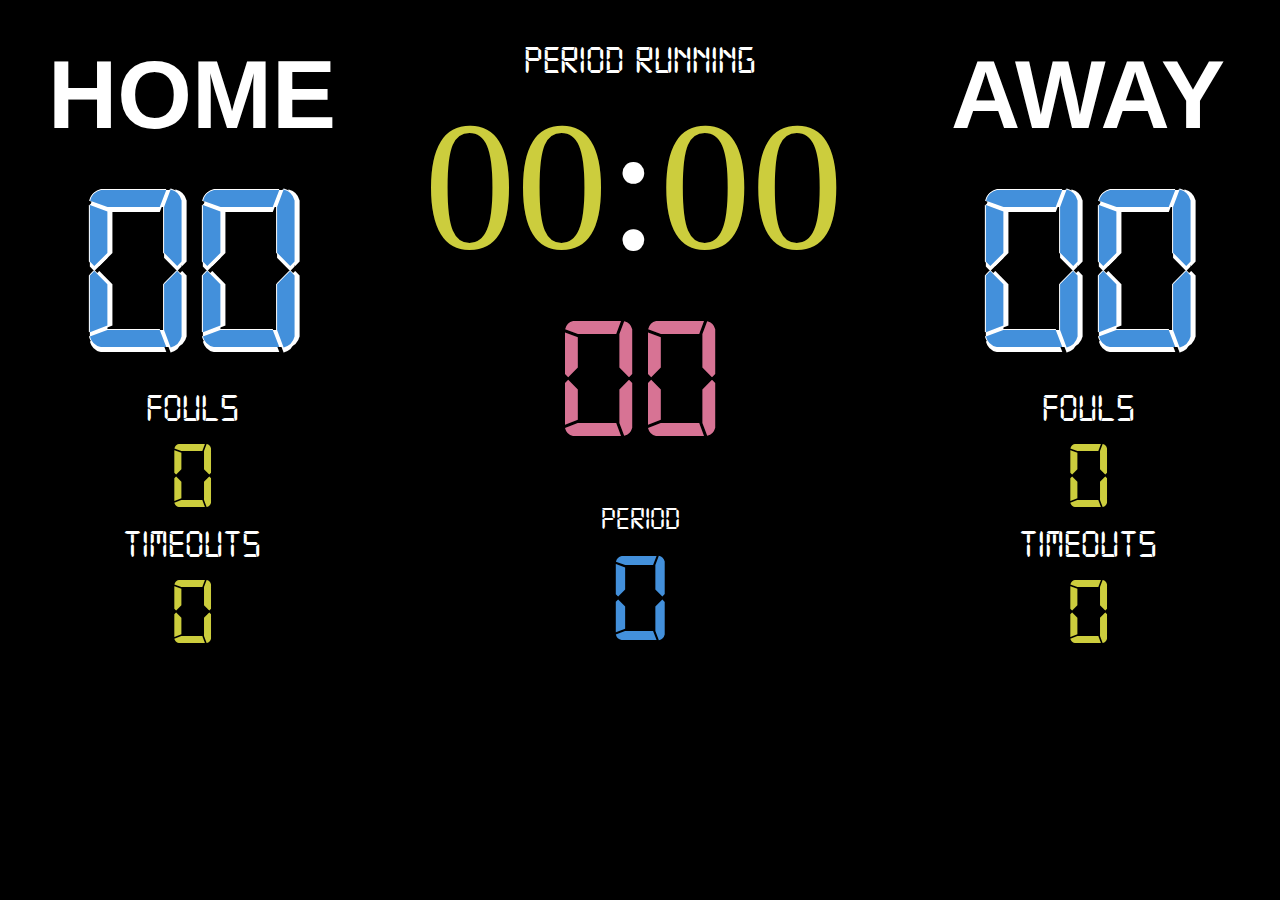
<file: index.html>
<!DOCTYPE html>
<html lang="en">

<head>
    <meta charset="UTF-8">
    <meta http-equiv="X-UA-Compatible" content="IE=edge">
    <meta name="viewport" content="width=device-width, initial-scale=1.0">
    <title>Document</title>
    <link rel="stylesheet" href="style.css">
</head>

<body>
    <div class="container">
        <div class="d-flex">



            <div class="leftpane">
                <div class="name">
                    HOME
                </div>
                <div class="scores" id="home_scores">
                    00
                </div>
                <div class="name_2">
                    FOULS
                </div>
                <div class="name_3" id="home_fouls">
                    0
                </div>
                <div class="name_2">
                    TIMEOUTS
                </div>
                <div class="name_3" id="home_time_out">
                    0
                </div>

            </div>



            <div class="middlepane centered">
                <div class="name_2">
                    PERIOD RUNNING
                </div>

                <div class="timer">
                    <span id="mins">00</span> <span style="color: white;">:</span><span id="seconds">00</span>
                </div>
                <div class="name_4" id="second2s">
                    00
                </div>
                <br>
                <br>
                <div class="name_5">
                    PERIOD
                </div>

                <div class="name_6" id="period">
                    0
                </div>

            </div>






            <div class="rightpane">
                <div class="name">
                    AWAY
                </div>
                <div class="scores" id="away_scores">
                    00
                </div>
                <div class="name_2">
                    FOULS
                </div>
                <div class="name_3" id="away_fouls">
                    0
                </div>
                <div class="name_2">
                    TIMEOUTS
                </div>
                <div class="name_3" id="away_time_out">
                    0
                </div>

            </div>




        </div>
    </div>
</body>
<script src="reconnecting-websocket.js"></script>
<script language="javascript" src="script.js"></script>

</html>
</file>
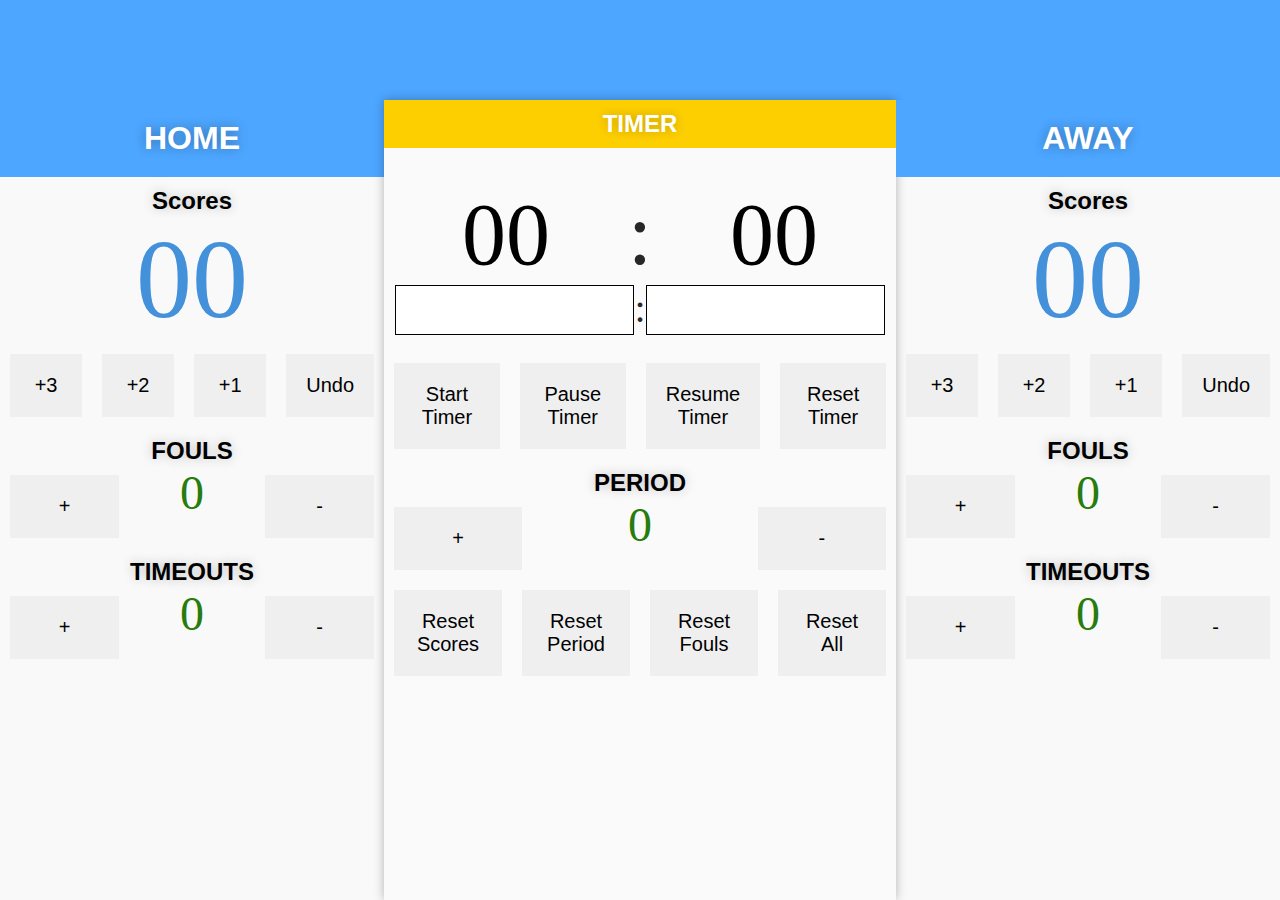
<file: backend/index.html>
<!DOCTYPE html>
<html lang="en">

<head>
    <meta charset="UTF-8">
    <meta http-equiv="X-UA-Compatible" content="IE=edge">
    <meta name="viewport" content="width=device-width, initial-scale=1.0">
    <title>Document</title>
    <link rel="stylesheet" href="style.css">
</head>

<body>
    <div class="container">
        <div class="toppane">

        </div>
        <div class="d-flex">



            <div class="leftpane">
                <div class="title1">
                    HOME
                </div>
                <div class="title2">
                    Scores
                </div>
                <div class="scores" id="home_scores">
                    00
                </div>
                <div class="other_number">
                    <button onclick="add3Points('home')"> +3 </button> <button onclick="add2Points('home')"> +2 </button> <button onclick="add1Points('home')"> +1 </button> <button  onclick="undoPoints('home')"> Undo </button>
                </div>
                <div class="title2">
                    FOULS
                </div>
                <div class="other_number">
                    <button onclick="addFouls('home')"> + </button>
                    <div style="width: -webkit-fill-available;
                 text-align: -webkit-center;" id="home_fouls">0</div> <button onclick="reduceFouls('home')"> - </button>
                </div>
                <div class="title2">
                    TIMEOUTS
                </div>
                <div class="other_number">
                    <button onclick="addTimeOuts('home')"> + </button>
                    <div style="width: -webkit-fill-available;
                    text-align: -webkit-center;" id="home_time_out">0</div> <button onclick="reduceTimeOuts('home')"> - </button>
                </div>

            </div>



            <div class="middlepane centered">
                <div class="title2" style="    background-color: #fecf00;
                padding: 10px;
                color: rgb(255, 255, 255);">

                    TIMER
                </div>
                <br>
                <br>
                <div class="timer">
                    <span id="mins">00</span> <span style="color: rgb(40, 39, 39);">:</span><span id="seconds">00</span>
                </div>
                <div style="display: flex;width:fit-content;margin: auto;height: 50px;">
                    <input type="number" id="input_mins"><span style="color: rgb(40, 39, 39);font-size: 2.5em;">:</span> <input
                        type="number" id="input_secs">
                </div>
                <br>
                <div class="other_number">
                    <button onclick="timerSet()"> Start Timer </button> <button onclick="timerPause()"> Pause Timer</button> <button onclick="timerResume()"> Resume Timer </button>
                    <button onclick=" timerReset()"> Reset Timer </button>
                </div>
                <div class="title2">
                    PERIOD
                </div>

                <div class="other_number">
                    <button onclick="addPeriods()"> + </button>
                    <div style="width: -webkit-fill-available;
                    text-align: -webkit-center;" id="period">0</div> <button onclick="reducePeriods()"> - </button>
                </div>


                <div class="other_number">
                    <button onclick="resetScores()"> Reset Scores </button> <button onclick="resetPeriod()"> Reset
                        Period</button> <button onclick="resetFouls()"> Reset Fouls </button> <button
                        onclick="resetAll()"> Reset All </button>
                </div>

            </div>





            <div class="rightpane">
                <div class="title1">
                    AWAY
                </div>
                <div class="title2">
                    Scores
                </div>
                <div class="scores" id="away_scores">
                    00
                </div>
                <div class="other_number">
                    <button onclick="add3Points('away')"> +3 </button> <button onclick="add2Points('away')"> +2 </button> <button onclick="add1Points('away')"> +1 </button> <button  onclick="undoPoints('away')"> Undo </button>
                </div>
                <div class="title2">
                    FOULS
                </div>
                <div class="other_number">
                    <button onclick="addFouls('away')"> + </button>
                    <div style="width: -webkit-fill-available;
                 text-align: -webkit-center;" id="away_fouls">0</div> <button onclick="reduceFouls('away')"> - </button>
                </div>
                <div class="title2">
                    TIMEOUTS
                </div>
                <div class="other_number">
                    <button onclick="addTimeOuts('away')"> + </button>
                    <div style="width: -webkit-fill-available;
                    text-align: -webkit-center;" id="away_time_out">0</div> <button onclick="reduceTimeOuts('away')"> - </button>
                </div>           
            </div>




        </div>
    </div>
</body>
<script src="reconnecting-websocket.js"></script>
<script language="javascript" src="script.js"></script>

</html>
</file>
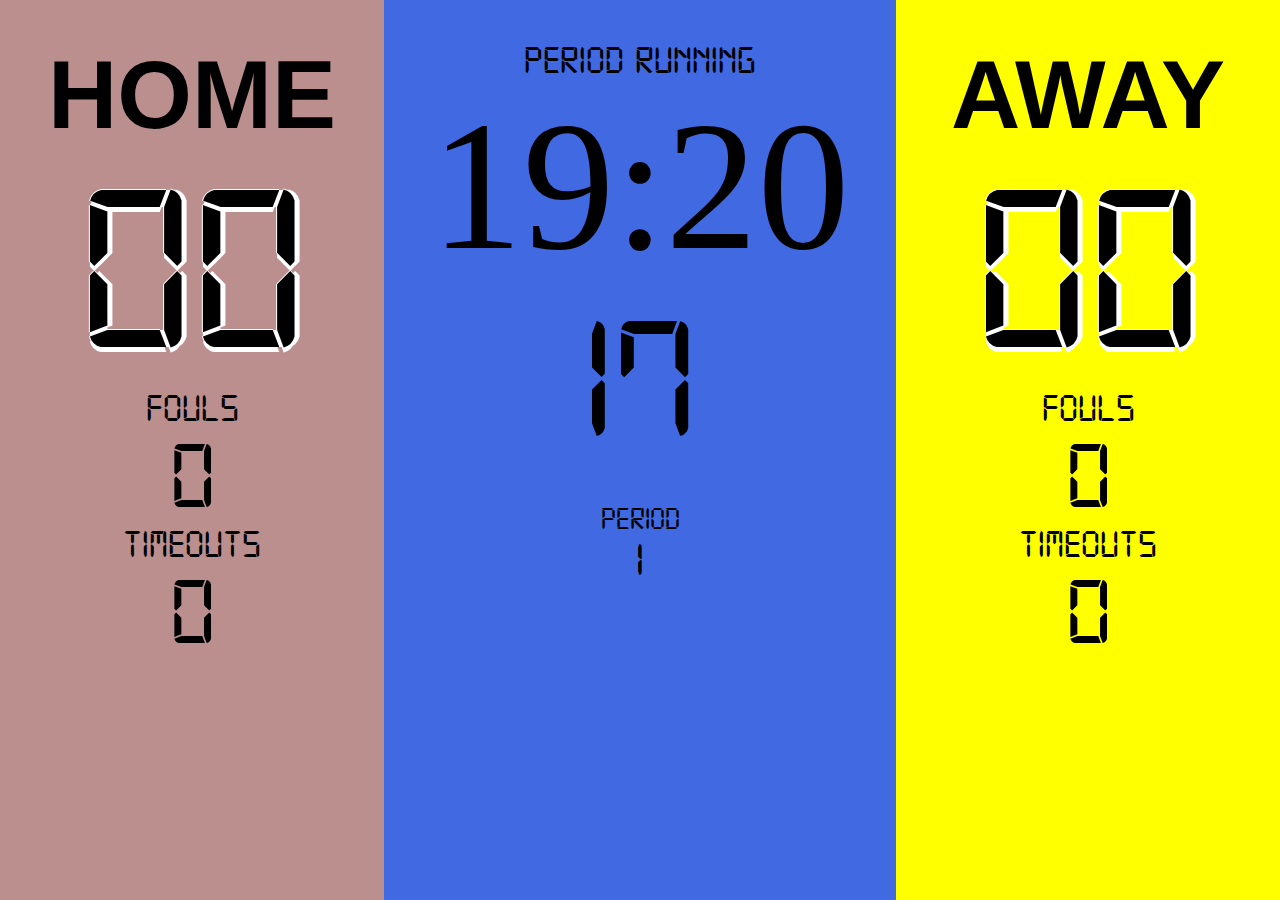
<file: sample.html>
<!DOCTYPE html>
<html lang="en">

<head>
    <meta charset="UTF-8">
    <meta http-equiv="X-UA-Compatible" content="IE=edge">
    <meta name="viewport" content="width=device-width, initial-scale=1.0">
    <title>Document</title>
    <style>
        .container {
            width: 100%;
            height: 100vh;
        }
        *{
            padding: 0;
            margin: 0;
        }

        .toppane {
            width: 100%;
            height: 100px;
            background-color: #4da6ff;
        }

        .leftpane {
            width: 30%;
            height: 100vh;
            background-color: rosybrown;
        }

        .middlepane {
            width: 40%;
            height: 100vh;
            background-color: royalblue;
        }
       
        .rightpane {
            width: 30%;
            height: 100vh;
            background-color: yellow;
        }
        .rightpane, .middlepane, .leftpane 
        {
            padding: 40px;
            box-sizing: border-box;
        }

        body {
            margin: 0 !important;
        }

        .d-flex {
            display: flex;
        }


        @font-face {
            font-family: 'digital';
            font-style: normal;
            font-weight: 400;
            src: local('Digital'), url(../fonts/digital-7.ttf) format('truetype');
        }

        @font-face {
            font-family: 'digital2';
            font-style: normal;
            font-weight: 400;
            src: local('Digital2'), url(../fonts/digital-2.ttf) format('truetype');
        }


        .scores {
            font-family: 'digital';
            width: -webkit-fill-available;
            text-align: -webkit-center;
            font-size: 15em;
            text-shadow: -1px 0 white, 0 5px white, 5px 0 white, 0 -1px white;
        }

        .name {
            width: -webkit-fill-available;
            text-align: -webkit-center;
            font-size: 6em;
            font-weight: bolder;
            font-family: 'Lucida Sans', 'Lucida Sans Regular', 'Lucida Grande', 'Lucida Sans Unicode', Geneva, Verdana, sans-serif;
        }

        .name_2 {
            font-family: 'digital';
            width: -webkit-fill-available;
            text-align: -webkit-center;
            font-size: 2.5em;
        }

        .name_3 {
            font-family: 'digital';
            width: -webkit-fill-available;
            text-align: -webkit-center;
            font-size: 6em;
        }
        .name_4{
            font-family: 'digital';
            width: -webkit-fill-available;
            text-align: -webkit-center;
            font-size: 11em;  
        }
        .timer {
          
            width: -webkit-fill-available;
            text-align: -webkit-center;
            font-size: 11.5em;
        }
        .name_5{
            font-family: 'digital';
            width: -webkit-fill-available;
            text-align: -webkit-center;
            font-size:2em;   
        }
        .name_6{
            font-family: 'digital';
            width: -webkit-fill-available;
            text-align: -webkit-center;
            font-size:3em;   
        }

    </style>
</head>

<body>
    <div class="container">
        <div class="d-flex">


            <div class="leftpane">
                <div class="name">
                    HOME
                </div>
                <div class="scores" id="home_scores">
                    00
                </div>
                <div class="name_2">
                    FOULS
                </div>
                <div class="name_3" id="home_fouls">
                    0
                </div>
                <div class="name_2">
                    TIMEOUTS
                </div>
                <div class="name_3" id="home_time_out">
                    0
                </div>

            </div>



            <div class="middlepane centered">
                <div class="name_2">
                    PERIOD RUNNING
                </div>

                <div class="timer">
               19:20
                </div>
                <div class="name_4">
                   17
                </div>
                <br>
                <br>
                <div class="name_5">
                   PERIOD
                 </div>

                 <div class="name_6" id="period">
                    1
                  </div>

            </div>




            <div class="rightpane">
                <div class="name">
                    AWAY
                </div>
                <div class="scores">
                    00
                </div>
                <div class="name_2">
                    FOULS
                </div>
                <div class="name_3">
                    0
                </div>
                <div class="name_2">
                    TIMEOUTS
                </div>
                <div class="name_3">
                    0
                </div>

            </div>




        </div>
    </div>
</body>
<script>
</script>

</html>
</file>
<file: style.css>
.container {
  width: 100%;
  height: 100vh;
}

* {
  padding: 0;
  margin: 0;
}

.toppane {
  width: 100%;
  height: 100px;
  /* background-color: #4da6ff; */
}

.leftpane {
  width: 30%;
  height: 100vh;
  /* background-color: rosybrown; */
}

.middlepane {
  width: 40%;
  height: 100vh;
  /* background-color: royalblue; */
}

.rightpane {
  width: 30%;
  height: 100vh;
  /* background-color: yellow; */
}

.rightpane,
.middlepane,
.leftpane {
  padding: 40px;
  box-sizing: border-box;
}

body {
  margin: 0 !important;
  background-color: black;
}

.d-flex {
  display: flex;
}


@font-face {
  font-family: 'digital';
  font-style: normal;
  font-weight: 400;
  src: local('Digital'), url(../fonts/digital-7.ttf) format('truetype');
}

@font-face {
  font-family: 'digital2';
  font-style: normal;
  font-weight: 400;
  src: local('Digital2'), url(../fonts/digital-2.ttf) format('truetype');
}


.scores {
  font-family: 'digital';
  width: -webkit-fill-available;
  text-align: -webkit-center;
  font-size: 15em;
  text-shadow: -1px 0 white, 0 5px white, 5px 0 white, 0 -1px white;
  color: #4390db;
}

.name {
  width: -webkit-fill-available;
  text-align: -webkit-center;
  font-size: 6em;
  font-weight: bolder;
  font-family: 'Lucida Sans', 'Lucida Sans Regular', 'Lucida Grande', 'Lucida Sans Unicode', Geneva, Verdana, sans-serif;
  color: white;
}

.name_2 {
  font-family: 'digital';
  width: -webkit-fill-available;
  text-align: -webkit-center;
  font-size: 2.5em;
  color: white;
}

.name_3 {
  font-family: 'digital';
  width: -webkit-fill-available;
  text-align: -webkit-center;
  font-size: 6em;
  color: #cccd3d;
}

.name_4 {
  font-family: 'digital';
  width: -webkit-fill-available;
  text-align: -webkit-center;
  font-size: 11em;
  color: #d77394;
}

.timer {

  width: -webkit-fill-available;
  text-align: -webkit-center;
  font-size: 11.5em;
  color: #cccd3d;
  display: flex;
}

.name_5 {
  font-family: 'digital';
  width: -webkit-fill-available;
  text-align: -webkit-center;
  font-size: 2em;
  color: white;
}

.name_6 {
  font-family: 'digital';
  width: -webkit-fill-available;
  text-align: -webkit-center;
  font-size: 8em;
  color: #4390db;
}
</file>
<file: backend/style.css>
.container {
  width: 100%;
  height: calc(100vh- 100px);
}

* {
  padding: 0;
  margin: 0;
}



.leftpane {
  width: 30%;
  height: calc(100vh- 100px);
  background-color: #00000006;
  /* background-color: rosybrown; */
}

.middlepane {
  width: 40%;
  height: calc(100vh- 100px);
  box-shadow: 0px 0px 10px #00000047;
    background-color: #00000005;
  /* background-color: royalblue; */
}

.rightpane {
  width: 30%;
  height: calc(100vh - 100px);
  background-color: #00000006;

  /* background-color: yellow; */
}

.rightpane,
.middlepane,
.leftpane {

  box-sizing: border-box;
}

body {
  margin: 0 !important;
  /* background-image: url(bg.png) ;
background-position: center;
background-repeat: no-repeat;
background-size: cover;
filter: blur(8px);
-webkit-filter: blur(8px); */

}

.d-flex {
  display: flex;
}
/* 

@font-face {
  
  font-style: normal;
  font-weight: 400;
  src: local('Digital'), url(../fonts/digital-7.ttf) format('truetype');
}

@font-face {
  font-family: 'digital2';
  font-style: normal;
  font-weight: 400;
  src: local('Digital2'), url(../fonts/digital-2.ttf) format('truetype');
} */


.scores {
 
  width: -webkit-fill-available;
  text-align: -webkit-center;
  font-size: 7em;
  padding: 0;
  color: #4390db;
}

.title1 {
  width: -webkit-fill-available;
  text-align: -webkit-center;
  font-size: 2em;
  padding: 20px;
  background-color: #4da6ff;
  font-weight: bolder;
  font-family: 'Lucida Sans', 'Lucida Sans Regular', 'Lucida Grande', 'Lucida Sans Unicode', Geneva, Verdana, sans-serif;
  color: rgb(255 255 255);
  text-shadow: 0 0 12px #0000004c;
}
.toppane {
  width: 100%;
  height: 100px;

  background-color: #4da6ff;
  text-shadow: 0 0 12px #0000003d;
}


.title2 {
  width: -webkit-fill-available;
  text-align: -webkit-center;
  font-size:1.5em;
  padding-top: 10px;
  padding-bottom:0 ;
  font-weight: bolder;
  font-family: 'Lucida Sans', 'Lucida Sans Regular', 'Lucida Grande', 'Lucida Sans Unicode', Geneva, Verdana, sans-serif;
  color: rgb(0, 0, 0);
  text-shadow: 0 0 12px #0000003d;
}


.other_number {
 display: flex;
  width: -webkit-fill-available;
  text-align: -webkit-center;
  font-size: 3em;
  padding: 0;
  color: #287c0e;
}

button
{
  font-size: 20px;
  width:250px;
  margin: 10px;
  position: relative;
  display: inline;
  padding: 20px 20px;
 border:none;cursor: pointer;
}

button:hover{
  background-color: #0000003d;
}

button:active{
  background-color: #4da6ff;
  color: white;
  
}

.timer {

  width: -webkit-fill-available;
  text-align: -webkit-center;
  font-size: 5.5em;
  color: #010101;
  display: flex;
}

#mins,#seconds
{
  width: -webkit-fill-available;
  text-align: -webkit-center;
}

input{
  border:1px solid;
  padding-left: 30px;
  padding-right: 30px;
  text-align: center;
}
</file>
